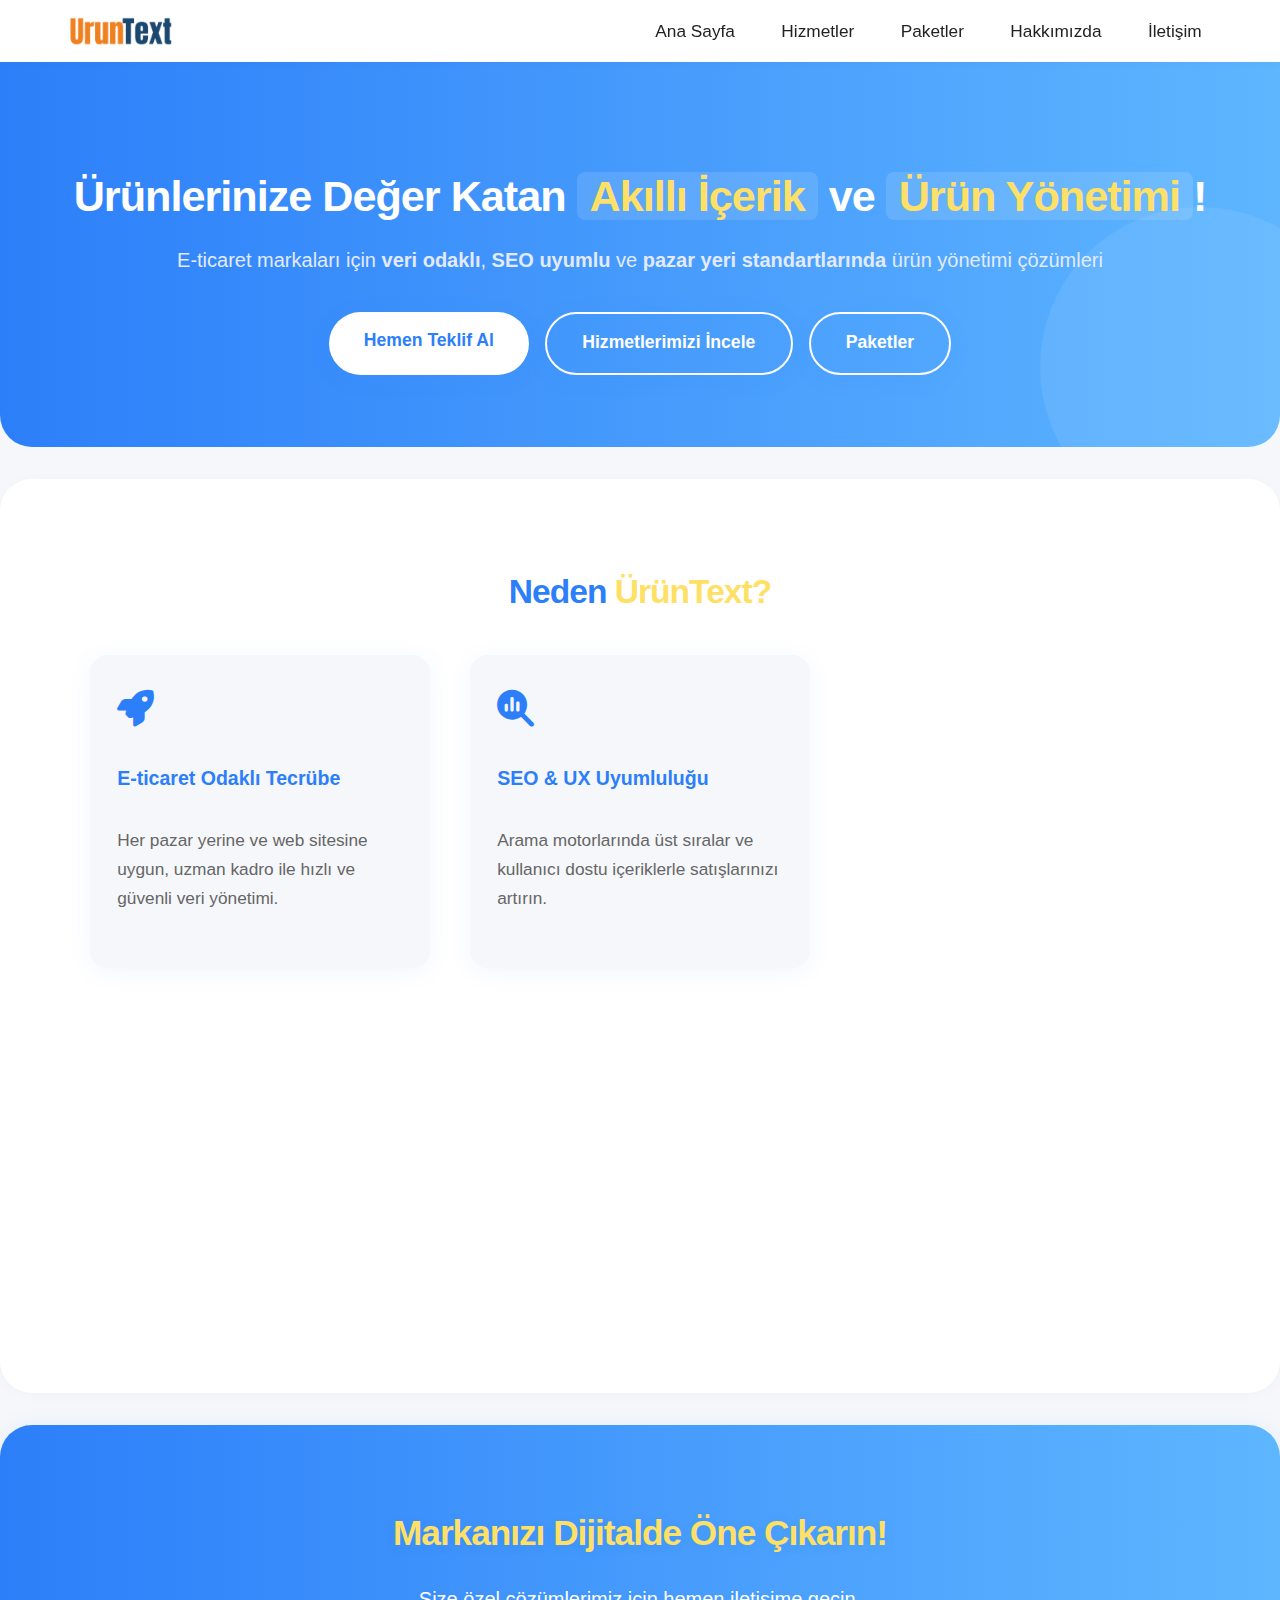
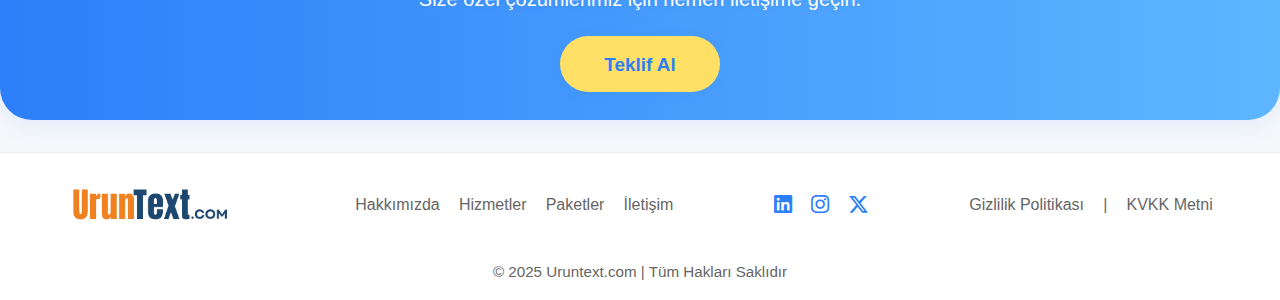
<file: index.html>
<!DOCTYPE html>
<html lang="tr">
<head>
  <meta charset="UTF-8" />
  <meta name="viewport" content="width=device-width, initial-scale=1.0" />
  <!-- SEO için temel meta etiketleri -->
<title>Uruntext - E-Ticaret Ürün ve İçerik Yönetimi</title>
<meta name="description" content="Uruntext.com, e-ticaret için ürün veri yönetimi, SEO uyumlu içerik ve görsel düzenleme hizmetleri sunar. Ürünlerinizi dijitalde öne çıkarın.">
<meta name="keywords" content="e-ticaret, ürün yönetimi, içerik yönetimi, SEO, veri yönetimi, görsel düzenleme, uruntext">
<meta name="robots" content="index, follow">
<meta name="author" content="Uruntext">

<!-- Sosyal medya için Open Graph -->
<meta property="og:title" content="Uruntext - E-Ticaret Ürün ve İçerik Yönetimi">
<meta property="og:description" content="E-ticaret için ürün veri yönetimi, SEO uyumlu içerik ve görsel düzenleme hizmetleri.">
<meta property="og:image" content="https://www.uruntext.com/logo.png">
<meta property="og:url" content="https://www.uruntext.com/">
<meta property="og:type" content="website">

<!-- Twitter kartı -->
<meta name="twitter:card" content="summary_large_image">
<meta name="twitter:title" content="Uruntext - E-Ticaret Ürün ve İçerik Yönetimi">
<meta name="twitter:description" content="E-ticaret için ürün veri yönetimi, SEO uyumlu içerik ve görsel düzenleme hizmetleri.">
<meta name="twitter:image" content="https://www.uruntext.com/logo.png">
  <title>Uruntext - Ana Sayfa</title>
  <link rel="stylesheet" href="style.css" />
 <link rel="icon" type="image/png" href="/urun" />
  <link rel="stylesheet" href="urunlogo.png" />
  <link rel="icon" type="image/x-icon" href="urunlogo.png">
</head>
<body>
  <header>
    <div class="container nav-flex">
       <a href="index.html" class="logo">
        <img src="urunlogo.png" alt="Uruntext Logo" style="height:30px; vertical-align:middle; margin-right:12px;">
      </a>
      <nav>
  <div class="hamburger" id="hamburger-menu">
    <span></span>
    <span></span>
    <span></span>
  </div>
  <ul id="main-menu">
    <li><a href="index.html">Ana Sayfa</a></li>
    <li><a href="hizmetler.html">Hizmetler</a></li>
    <li><a href="paketler.html">Paketler</a></li>
    <li><a href="hakkimizda.html">Hakkımızda</a></li>
    <li><a href="iletisim.html">İletişim</a></li>
  </ul>
</nav>
    </div>
  </header>
  <main>
    <section class="hero animated">
      <div class="container">
        <h1>Ürünlerinize Değer Katan <span class="highlight">Akıllı İçerik</span> ve <span class="highlight">Ürün Yönetimi</span>!</h1>
        <p class="subtitle">E-ticaret markaları için <b>veri odaklı</b>, <b>SEO uyumlu</b> ve <b>pazar yeri standartlarında</b> ürün yönetimi çözümleri</p>
        <div class="hero-buttons">
          <a href="iletisim.html" class="cta-button">Hemen Teklif Al</a>
          <a href="hizmetler.html" class="cta-button secondary">Hizmetlerimizi İncele</a>
          <a href="paketler.html" class="cta-button secondary">Paketler</a>
        </div>
      </div>
      <div class="hero-bg-shape"></div>
    </section>
    <section class="section preview">
      <div class="container">
        <h2 class="section-title">
          <span class="highlight-neden">Neden</span> <span class="highlight-uruntext">ÜrünText?</span>
        </h2>
        <div class="features">
  <div class="feature-card animated">
    <i class="fa-solid fa-rocket"></i>
    <h3>E-ticaret Odaklı Tecrübe</h3>
    <p>Her pazar yerine ve web sitesine uygun, uzman kadro ile hızlı ve güvenli veri yönetimi.</p>
  </div>
  <div class="feature-card animated delay-1">
    <i class="fa-solid fa-magnifying-glass-chart"></i>
    <h3>SEO &amp; UX Uyumluluğu</h3>
    <p>Arama motorlarında üst sıralar ve kullanıcı dostu içeriklerle satışlarınızı artırın.</p>
  </div>
  <div class="feature-card animated delay-2">
    <i class="fa-solid fa-user-check"></i>
    <h3>%100 Manuel Kontrol</h3>
    <p>İçerik ve veri kalitesi, manuel kontrol ve özgünlükle garanti altına alınır.</p>
  </div>

  <!-- Yeni Kartlar Başlıyor -->
  <div class="feature-card animated delay-3">
    <i class="fa-solid fa-gear"></i>
    <h3>Entegrasyon Desteği</h3>
    <p>XML, API veya manuel entegrasyon seçenekleriyle sistemlerinize uyumlu veri akışı sağlanır.</p>
  </div>
  <div class="feature-card animated delay-4">
    <i class="fa-solid fa-clock"></i>
    <h3>Zamanında Teslim</h3>
    <p>Projelerinizi söz verdiğimiz sürede eksiksiz ve hatasız teslim ederek iş akışınızı hızlandırıyoruz.</p>
  </div>
  <div class="feature-card animated delay-5">
    <i class="fa-solid fa-handshake"></i>
    <h3>Markanıza Özel Hizmet</h3>
    <p>Her marka için özel analiz yaparak, ürün yapınıza ve hedef kitlenize en uygun içerikleri oluşturuyoruz.</p>
  </div>
</div>
      </div>
    </section>



    <section class="section call-to-action">
      <div class="container">
        <h2 class="section-title">Markanızı Dijitalde Öne Çıkarın!</h2>
        <p class="subtitle">Size özel çözümlerimiz için hemen iletişime geçin.</p>
        <a href="iletisim.html" class="cta-button large">Teklif Al</a>
      </div>
    </section>


   
  </main>
  <footer>
    <div class="container footer-flex">
      <div class="footer-logo">
        <img src="comlogo.png" alt="Uruntext Logo" style="height: 38px; width:auto;">
      </div>
      <div class="footer-links">
        <a href="hakkimizda.html">Hakkımızda</a>
        <a href="hizmetler.html">Hizmetler</a>
        <a href="paketler.html">Paketler</a>
        <a href="iletisim.html">İletişim</a>
      </div>
      <div class="footer-social">
        <a href="#"><i class="fa-brands fa-linkedin"></i></a>
        <a href="#"><i class="fa-brands fa-instagram"></i></a>
        <a href="#"><i class="fa-brands fa-x-twitter"></i></a>
      </div>
      <div class="footer-legal">
        <a href="#">Gizlilik Politikası</a> | <a href="#">KVKK Metni</a>
      </div>
      <div class="footer-copy">
        &copy; 2025 Uruntext.com | Tüm Hakları Saklıdır
      </div>
    </div>
  </footer>
  <script>
    // Basit fade-in animasyonu için
    document.querySelectorAll('.animated').forEach((el, i) => {
      setTimeout(() => el.classList.add('visible'), 200 + i * 200);
    });
  </script>
  <script>
const hamburger = document.getElementById('hamburger-menu');
const menu = document.getElementById('main-menu');
hamburger?.addEventListener('click', () => {
  menu.classList.toggle('open');
});
</script>
</body>
</html>
</file>
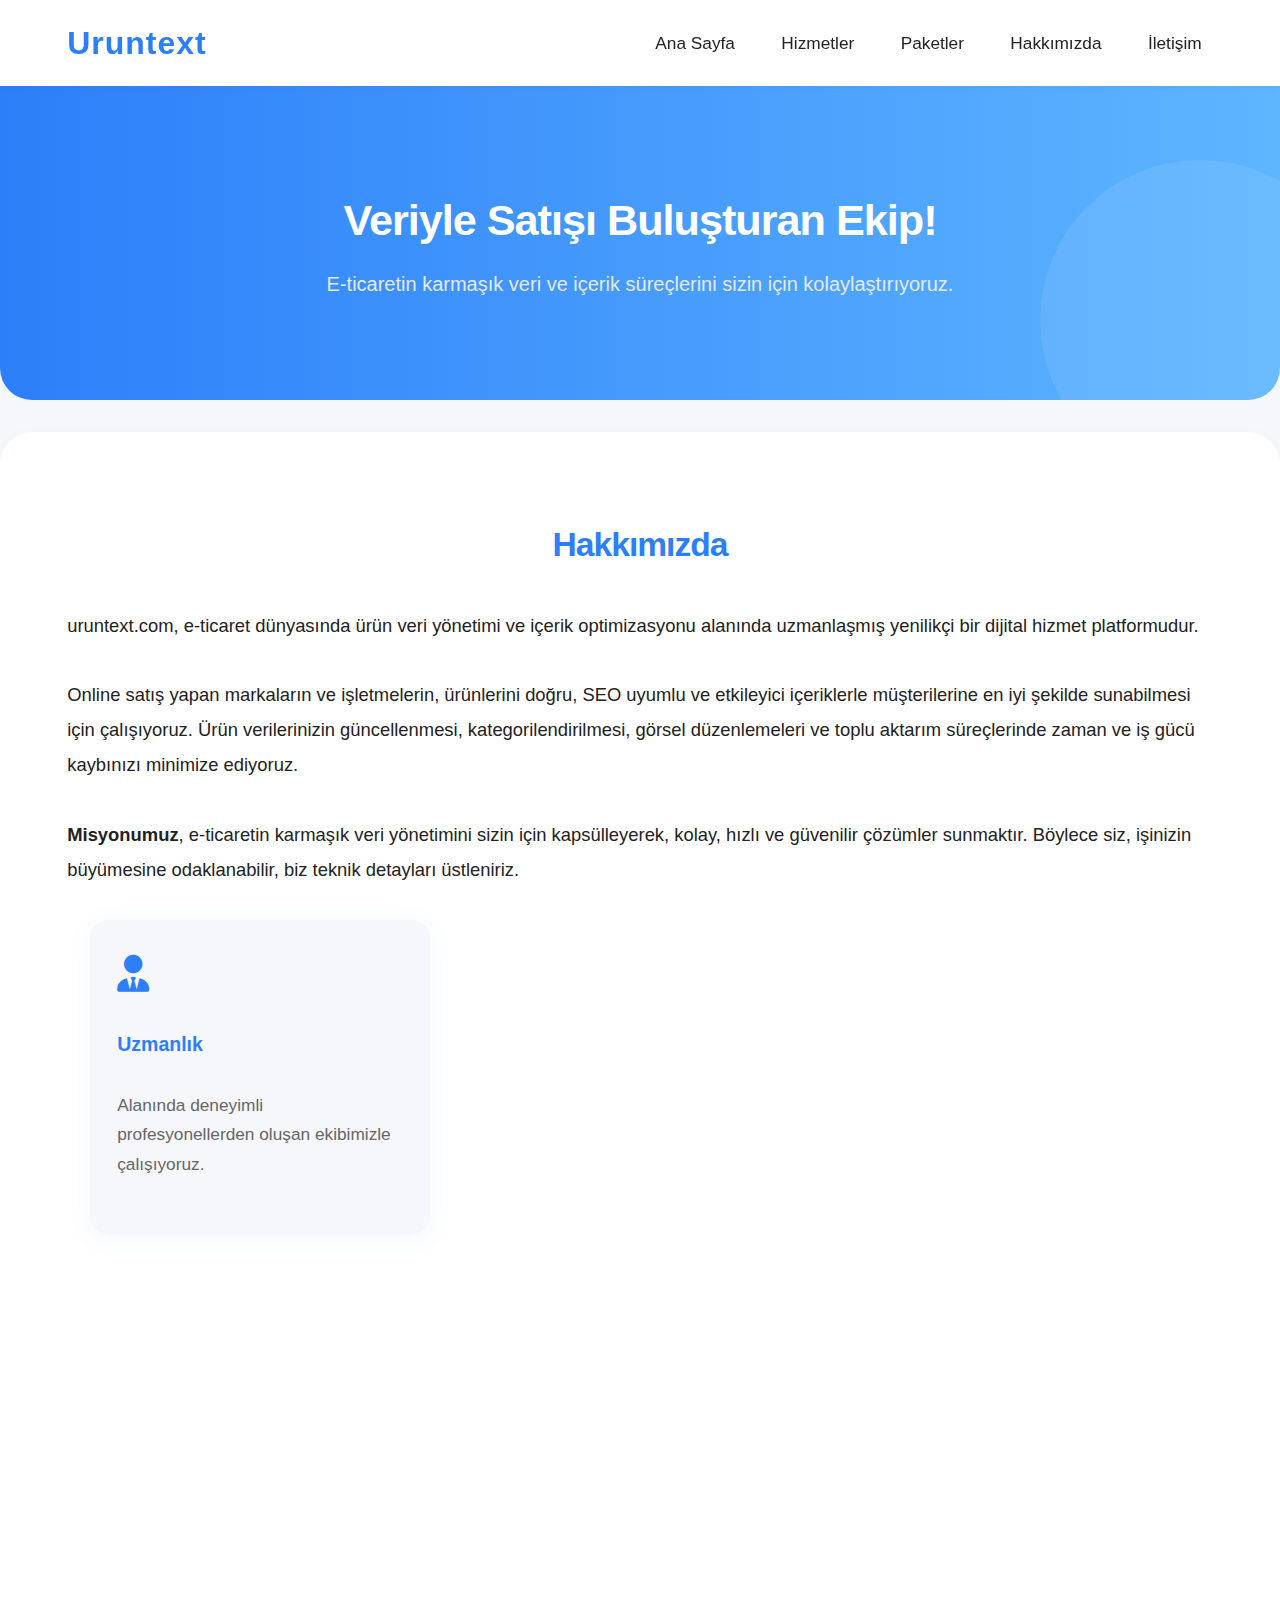
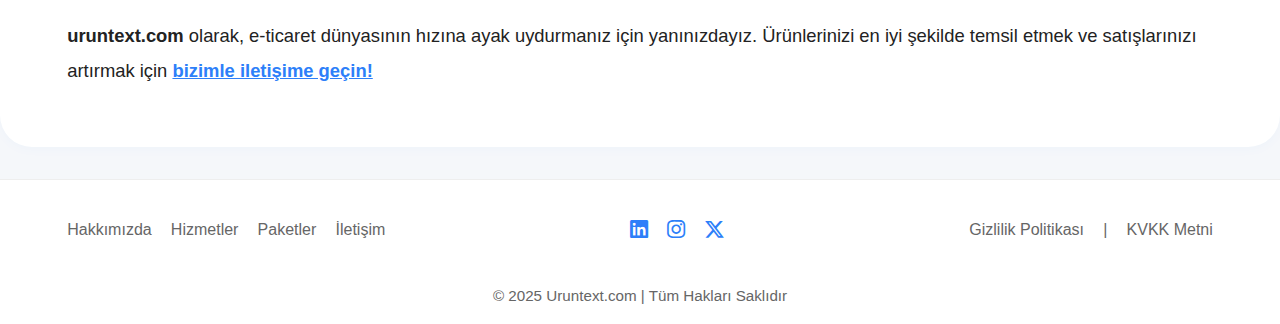
<file: hakkimizda.html>
<!DOCTYPE html>
<html lang="tr">
<head>
  <meta charset="UTF-8" />
  <meta name="viewport" content="width=device-width, initial-scale=1.0" />
  <title>Hakkımızda - Uruntext</title>
  <meta name="description" content="Uruntext hakkında: E-ticaret için ürün veri yönetimi ve içerik optimizasyonunda uzman dijital hizmet platformu.">
  <link rel="stylesheet" href="style.css" />
  <link rel="icon" type="image/x-icon" href="favicon.ico">
  <link rel="stylesheet" href="https://cdnjs.cloudflare.com/ajax/libs/font-awesome/6.5.0/css/all.min.css" />
</head>
<body>
  <header>
    <div class="container nav-flex">
      <a href="index.html" class="logo">Uruntext</a>
      <nav>
        <ul>
          <li><a href="index.html">Ana Sayfa</a></li>
          <li><a href="hizmetler.html">Hizmetler</a></li>
          <li><a href="paketler.html">Paketler</a></li>
          <li><a href="hakkimizda.html" class="active">Hakkımızda</a></li>
          <li><a href="iletisim.html">İletişim</a></li>
        </ul>
      </nav>
    </div>
  </header>
  <main>
    <section class="hero animated">
      <div class="container">
        <h1>Veriyle Satışı Buluşturan Ekip!</h1>
        <p class="subtitle">E-ticaretin karmaşık veri ve içerik süreçlerini sizin için kolaylaştırıyoruz.</p>
      </div>
      <div class="hero-bg-shape"></div>
    </section>
    <section class="section">
      <div class="container">
        <h2 class="section-title">Hakkımızda</h2>
        <div class="about-content animated">
          <p style="font-size:1.15rem;line-height:1.9;margin-bottom:2rem;">
            uruntext.com, e-ticaret dünyasında ürün veri yönetimi ve içerik optimizasyonu alanında uzmanlaşmış yenilikçi bir dijital hizmet platformudur.<br><br>
            Online satış yapan markaların ve işletmelerin, ürünlerini doğru, SEO uyumlu ve etkileyici içeriklerle müşterilerine en iyi şekilde sunabilmesi için çalışıyoruz. Ürün verilerinizin güncellenmesi, kategorilendirilmesi, görsel düzenlemeleri ve toplu aktarım süreçlerinde zaman ve iş gücü kaybınızı minimize ediyoruz.<br><br>
            <b>Misyonumuz</b>, e-ticaretin karmaşık veri yönetimini sizin için kapsülleyerek, kolay, hızlı ve güvenilir çözümler sunmaktır. Böylece siz, işinizin büyümesine odaklanabilir, biz teknik detayları üstleniriz.
          </p>
          <div class="features" style="margin-bottom:2rem;">
            <div class="feature-card animated">
              <i class="fa-solid fa-user-tie"></i>
              <h3>Uzmanlık</h3>
              <p>Alanında deneyimli profesyonellerden oluşan ekibimizle çalışıyoruz.</p>
            </div>
            <div class="feature-card animated delay-1">
              <i class="fa-solid fa-magnifying-glass-chart"></i>
              <h3>SEO Odaklı İçerik</h3>
              <p>Ürün açıklamalarınızı hem kullanıcı dostu hem de arama motorları için optimize ediyoruz.</p>
            </div>
            <div class="feature-card animated delay-2">
              <i class="fa-solid fa-code-branch"></i>
              <h3>Entegrasyon</h3>
              <p>Ürünlerinizi doğru kategorilerde ve eksiksiz şekilde online platformlarınıza entegre ediyoruz.</p>
            </div>
            <div class="feature-card animated delay-3">
              <i class="fa-solid fa-clock"></i>
              <h3>Zaman Tasarrufu</h3>
              <p>Toplu ürün yükleme ve veri yönetimi ile operasyonel süreçlerinizi hızlandırıyoruz.</p>
            </div>
            <div class="feature-card animated delay-4">
              <i class="fa-solid fa-shield-halved"></i>
              <h3>Güvenilirlik</h3>
              <p>Gizliliğiniz ve verileriniz bizim için öncelikli.</p>
            </div>
          </div>
          <p style="font-size:1.15rem;line-height:1.9;">
            <b>uruntext.com</b> olarak, e-ticaret dünyasının hızına ayak uydurmanız için yanınızdayız. Ürünlerinizi en iyi şekilde temsil etmek ve satışlarınızı artırmak için <a href="iletisim.html" style="color:var(--primary);font-weight:600;text-decoration:underline;">bizimle iletişime geçin!</a>
          </p>
        </div>
      </div>
    </section>
  </main>
  <footer>
    <div class="container footer-flex">
      <div class="footer-links">
        <a href="hakkimizda.html">Hakkımızda</a>
        <a href="hizmetler.html">Hizmetler</a>
        <a href="paketler.html">Paketler</a>
        <a href="iletisim.html">İletişim</a>
      </div>
      <div class="footer-social">
        <a href="#"><i class="fa-brands fa-linkedin"></i></a>
        <a href="#"><i class="fa-brands fa-instagram"></i></a>
        <a href="#"><i class="fa-brands fa-x-twitter"></i></a>
      </div>
      <div class="footer-legal">
        <a href="#">Gizlilik Politikası</a> | <a href="#">KVKK Metni</a>
      </div>
      <div class="footer-copy">
        &copy; 2025 Uruntext.com | Tüm Hakları Saklıdır
      </div>
    </div>
  </footer>
  <script>
    // Animasyonlar için
    document.querySelectorAll('.animated').forEach((el, i) => {
      setTimeout(() => el.classList.add('visible'), 200 + i * 200);
    });
  </script>
</body>
</html>
</file>
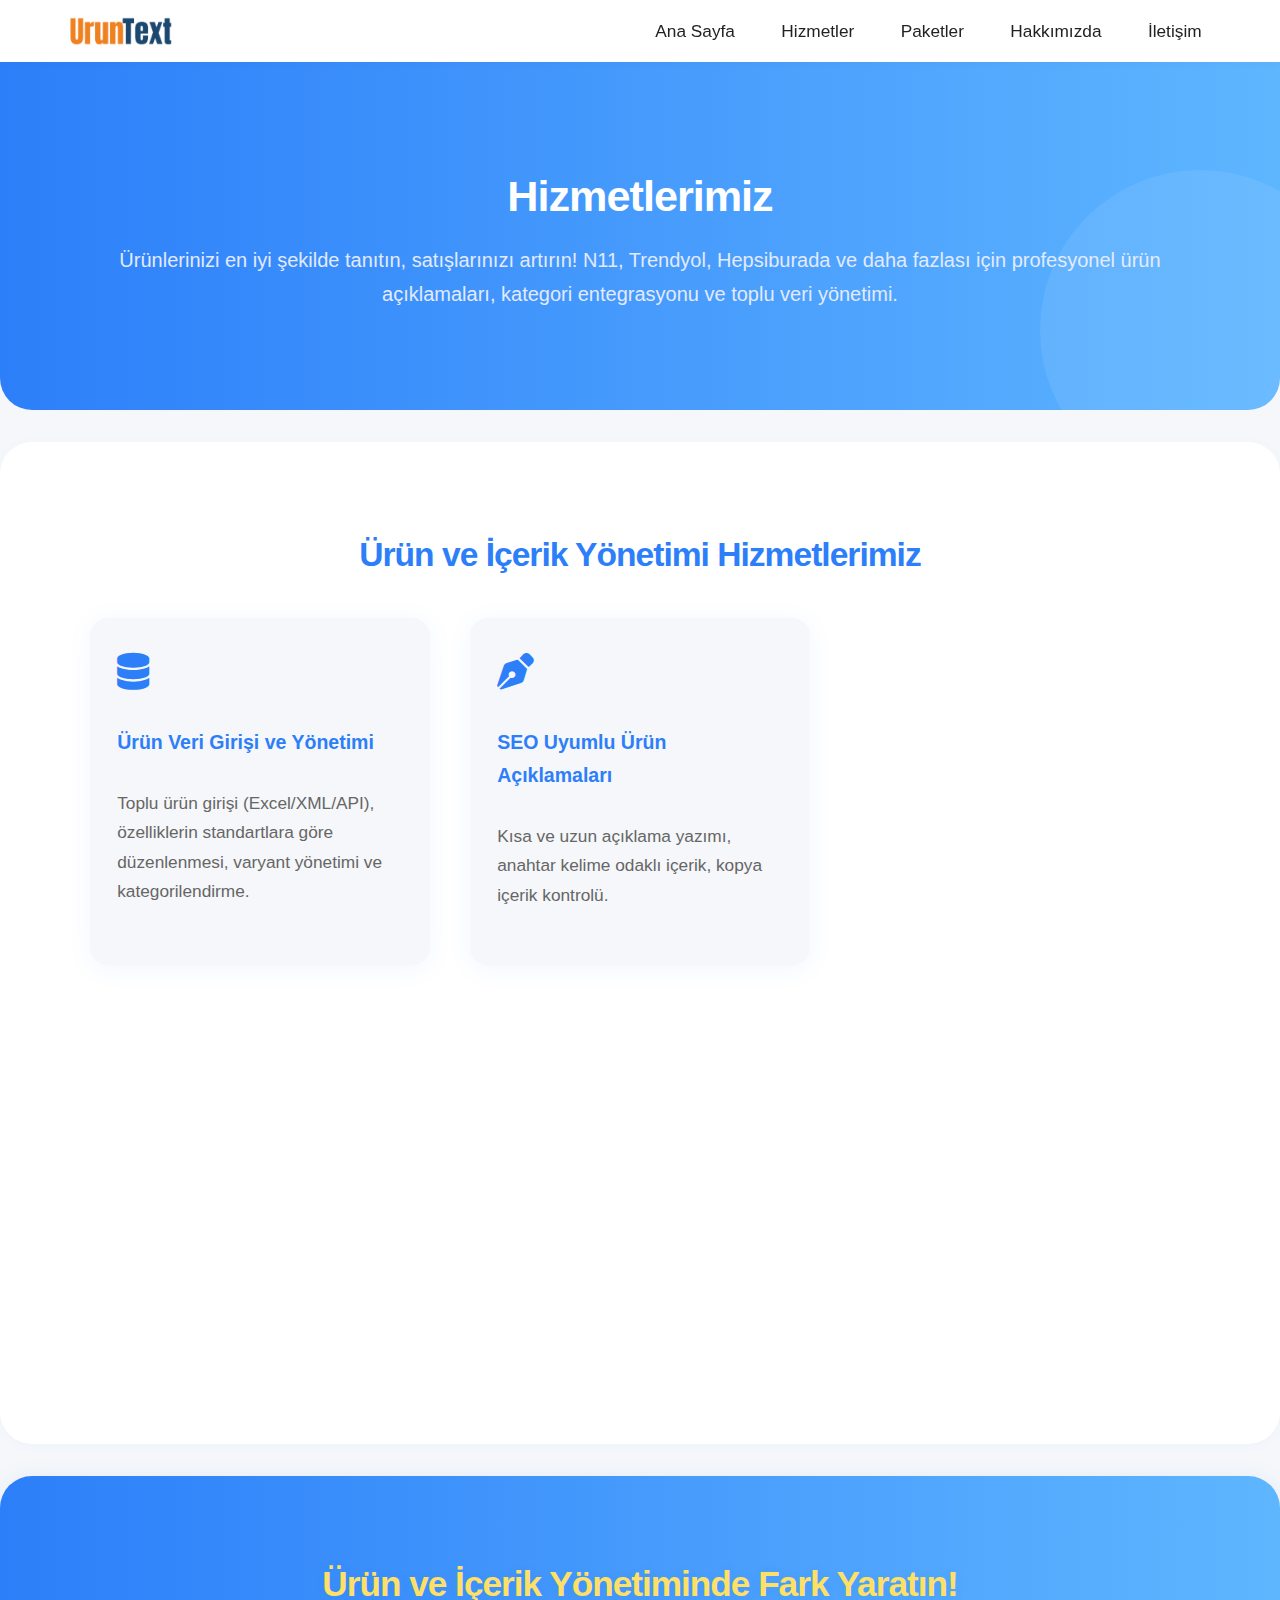
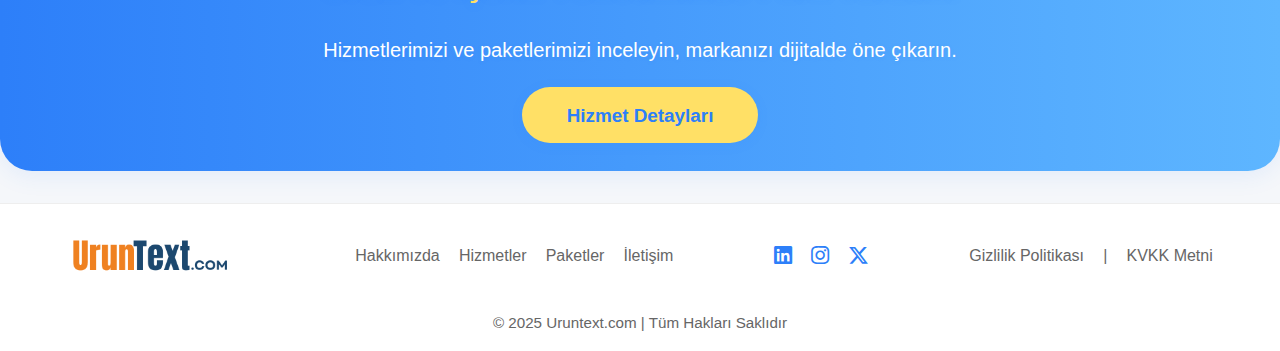
<file: hizmetler.html>
<!DOCTYPE html>
<html lang="tr">
<head>
  <meta charset="UTF-8" />
  <meta name="viewport" content="width=device-width, initial-scale=1.0" />
  <!-- SEO için temel meta etiketleri -->
<title>Uruntext - E-Ticaret Ürün ve İçerik Yönetimi</title>
<meta name="description" content="Uruntext.com, e-ticaret için ürün veri yönetimi, SEO uyumlu içerik ve görsel düzenleme hizmetleri sunar. Ürünlerinizi dijitalde öne çıkarın.">
<meta name="keywords" content="e-ticaret, ürün yönetimi, içerik yönetimi, SEO, veri yönetimi, görsel düzenleme, uruntext">
<meta name="robots" content="index, follow">
<meta name="author" content="Uruntext">

<!-- Sosyal medya için Open Graph -->
<meta property="og:title" content="Uruntext - E-Ticaret Ürün ve İçerik Yönetimi">
<meta property="og:description" content="E-ticaret için ürün veri yönetimi, SEO uyumlu içerik ve görsel düzenleme hizmetleri.">
<meta property="og:image" content="https://www.uruntext.com/logo.png">
<meta property="og:url" content="https://www.uruntext.com/">
<meta property="og:type" content="website">

<!-- Twitter kartı -->
<meta name="twitter:card" content="summary_large_image">
<meta name="twitter:title" content="Uruntext - E-Ticaret Ürün ve İçerik Yönetimi">
<meta name="twitter:description" content="E-ticaret için ürün veri yönetimi, SEO uyumlu içerik ve görsel düzenleme hizmetleri.">
<meta name="twitter:image" content="https://www.uruntext.com/logo.png">
  <title>Hizmetlerimiz - Uruntext</title>
  <link rel="stylesheet" href="style.css" />
  <link rel="icon" type="image/x-icon" href="favicon.ico">
  <link rel="stylesheet" href="https://cdnjs.cloudflare.com/ajax/libs/font-awesome/6.5.0/css/all.min.css" />
</head>
<body>
  <header>
    <div class="container nav-flex">
     <a href="index.html" class="logo">
        <img src="urunlogo.png" alt="Uruntext Logo" style="height:30px; vertical-align:middle; margin-right:12px;">
      </a>
      <nav>
        <ul>
          <li><a href="index.html">Ana Sayfa</a></li>
          <li><a href="hizmetler.html" class="active">Hizmetler</a></li>
          <li><a href="paketler.html">Paketler</a></li>
          <li><a href="hakkimizda.html">Hakkımızda</a></li>
          <li><a href="iletisim.html">İletişim</a></li>
        </ul>
      </nav>
    </div>
  </header>
  <main>
    <section class="hero animated">
      <div class="container">
        <h1>Hizmetlerimiz</h1>
        <p class="subtitle">Ürünlerinizi en iyi şekilde tanıtın, satışlarınızı artırın! N11, Trendyol, Hepsiburada ve daha fazlası için profesyonel ürün açıklamaları, kategori entegrasyonu ve toplu veri yönetimi.</p>
      </div>
      <div class="hero-bg-shape"></div>
    </section>
    <section class="section">
      <div class="container">
        <h2 class="section-title">Ürün ve İçerik Yönetimi Hizmetlerimiz</h2>
        <div class="features">
          <div class="feature-card animated">
            <i class="fa-solid fa-database"></i>
            <h3>Ürün Veri Girişi ve Yönetimi</h3>
            <p>Toplu ürün girişi (Excel/XML/API), özelliklerin standartlara göre düzenlenmesi, varyant yönetimi ve kategorilendirme.</p>
          </div>
          <div class="feature-card animated delay-1">
            <i class="fa-solid fa-pen-nib"></i>
            <h3>SEO Uyumlu Ürün Açıklamaları</h3>
            <p>Kısa ve uzun açıklama yazımı, anahtar kelime odaklı içerik, kopya içerik kontrolü.</p>
          </div>
          <div class="feature-card animated delay-2">
            <i class="fa-solid fa-image"></i>
            <h3>Görsel Düzenleme ve Optimizasyon</h3>
            <p>Arka plan temizleme, pazar yeri boyut standartları, WebP ve JPEG dönüştürme.</p>
          </div>
        </div>
        <div class="features" style="margin-top:2rem;">
          <div class="feature-card animated delay-1">
            <i class="fa-solid fa-code-branch"></i>
            <h3>XML &amp; API Entegrasyon</h3>
            <p>XML formatlama, validasyon, API ile ürün güncelleme ve otomatik veri güncelleme süreçleri.</p>
          </div>
          <div class="feature-card animated delay-2">
            <i class="fa-solid fa-tags"></i>
            <h3>Fiyat ve Stok Güncellemeleri</h3>
            <p>Periyodik güncellemeler, kampanya ve indirim yönetimi.</p>
          </div>
          <div class="feature-card animated delay-3">
            <i class="fa-solid fa-store"></i>
            <h3>Pazar Yeri ve Web Sitesi Uyumlandırma</h3>
            <p>Trendyol, Hepsiburada, N11, ÇiçekSepeti, Amazon, Shopify, WooCommerce ve IdeaSoft uyarlamaları.</p>
          </div>
        </div>
      </div>
    </section>
    <section class="section call-to-action">
      <div class="container">
        <h2 class="section-title">Ürün ve İçerik Yönetiminde Fark Yaratın!</h2>
        <p class="subtitle">Hizmetlerimizi ve paketlerimizi inceleyin, markanızı dijitalde öne çıkarın.</p>
        <a href="hizmetler.html" class="cta-button large">Hizmet Detayları</a>
      </div>
    </section>
  </main>
  <footer>
    <div class="container footer-flex">
      <div class="footer-logo">
        <img src="comlogo.png" alt="Uruntext Logo" style="height: 38px; width:auto;">
      </div>
      <div class="footer-links">
        <a href="hakkimizda.html">Hakkımızda</a>
        <a href="hizmetler.html">Hizmetler</a>
        <a href="paketler.html">Paketler</a>
        <a href="iletisim.html">İletişim</a>
      </div>
      <div class="footer-social">
        <a href="#"><i class="fa-brands fa-linkedin"></i></a>
        <a href="#"><i class="fa-brands fa-instagram"></i></a>
        <a href="#"><i class="fa-brands fa-x-twitter"></i></a>
      </div>
      <div class="footer-legal">
        <a href="#">Gizlilik Politikası</a> | <a href="#">KVKK Metni</a>
      </div>
      <div class="footer-copy">
        &copy; 2025 Uruntext.com | Tüm Hakları Saklıdır
      </div>
    </div>
  </footer>
  <script>
    // Animasyonlar için
    document.querySelectorAll('.animated').forEach((el, i) => {
      setTimeout(() => el.classList.add('visible'), 200 + i * 200);
    });
  </script>
</body>
</html>
</file>
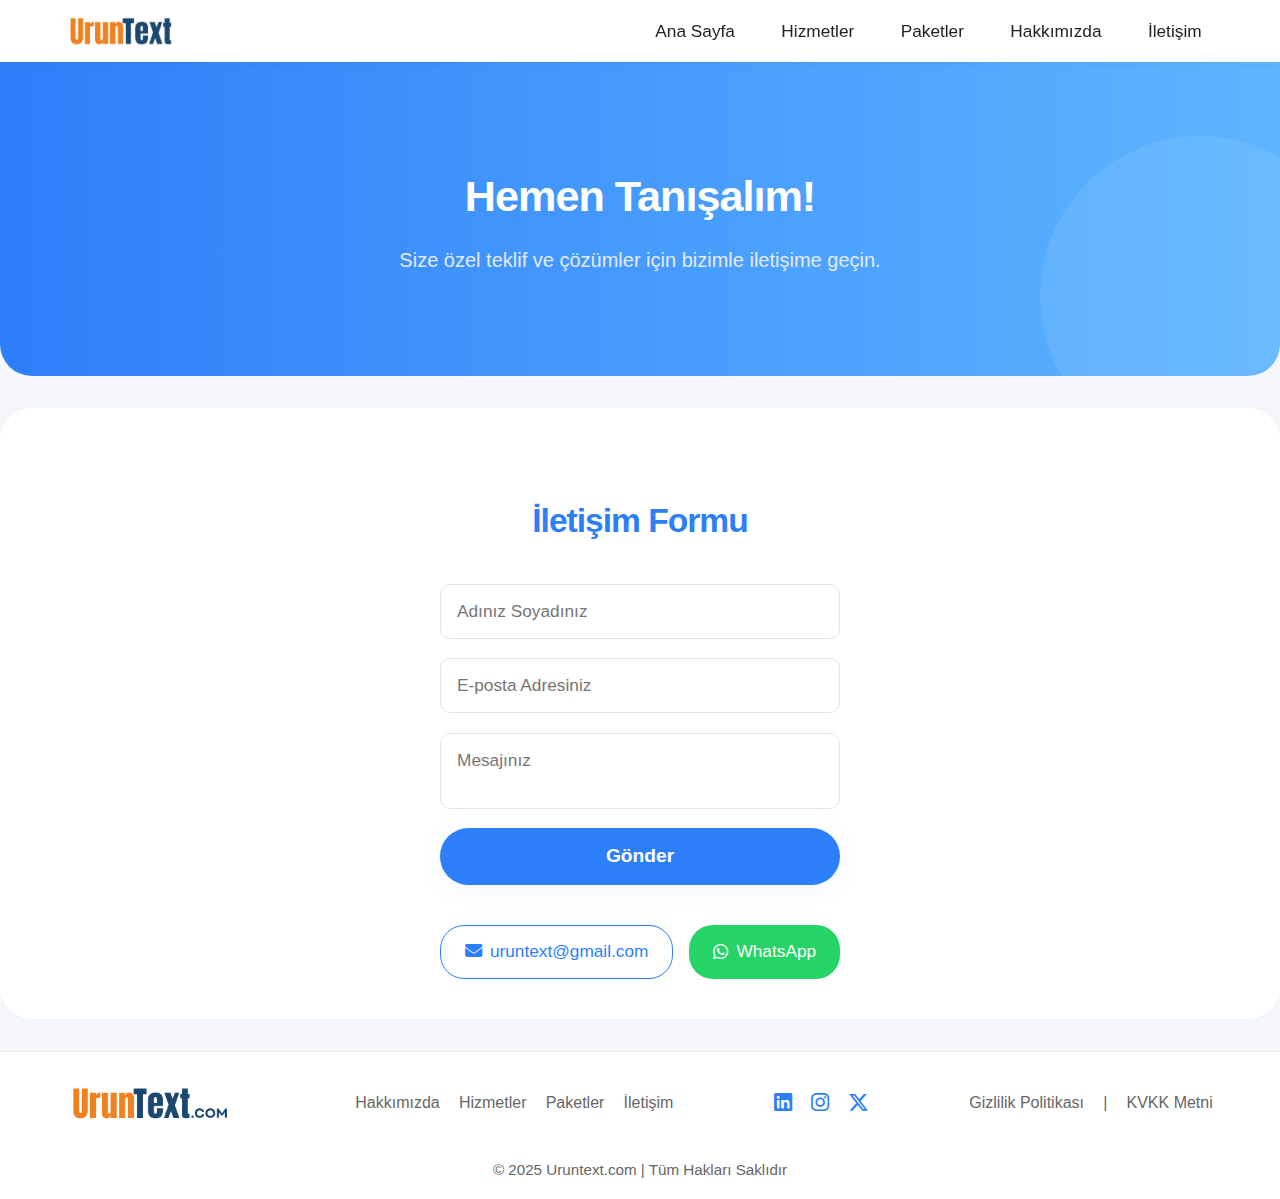
<file: iletisim.html>
<!DOCTYPE html>
<html lang="tr">
<head>
  <meta charset="UTF-8" />
  <meta name="viewport" content="width=device-width, initial-scale=1.0" />
  <!-- SEO için temel meta etiketleri -->
<title>Uruntext - E-Ticaret Ürün ve İçerik Yönetimi</title>
<meta name="description" content="Uruntext.com, e-ticaret için ürün veri yönetimi, SEO uyumlu içerik ve görsel düzenleme hizmetleri sunar. Ürünlerinizi dijitalde öne çıkarın.">
<meta name="keywords" content="e-ticaret, ürün yönetimi, içerik yönetimi, SEO, veri yönetimi, görsel düzenleme, uruntext">
<meta name="robots" content="index, follow">
<meta name="author" content="Uruntext">

<!-- Sosyal medya için Open Graph -->
<meta property="og:title" content="Uruntext - E-Ticaret Ürün ve İçerik Yönetimi">
<meta property="og:description" content="E-ticaret için ürün veri yönetimi, SEO uyumlu içerik ve görsel düzenleme hizmetleri.">
<meta property="og:image" content="https://www.uruntext.com/logo.png">
<meta property="og:url" content="https://www.uruntext.com/">
<meta property="og:type" content="website">

<!-- Twitter kartı -->
<meta name="twitter:card" content="summary_large_image">
<meta name="twitter:title" content="Uruntext - E-Ticaret Ürün ve İçerik Yönetimi">
<meta name="twitter:description" content="E-ticaret için ürün veri yönetimi, SEO uyumlu içerik ve görsel düzenleme hizmetleri.">
<meta name="twitter:image" content="https://www.uruntext.com/logo.png">
  <title>İletişim - Uruntext</title>
  <link rel="stylesheet" href="style.css" />
  <link rel="icon" type="image/x-icon" href="favicon.ico">
  <link rel="stylesheet" href="https://cdnjs.cloudflare.com/ajax/libs/font-awesome/6.5.0/css/all.min.css" />
</head>
<body>
  <header>
    <div class="container nav-flex">
       <a href="index.html" class="logo">
        <img src="urunlogo.png" alt="Uruntext Logo" style="height:30px; vertical-align:middle; margin-right:12px;">
      </a>
      <nav>
        <ul>
          <li><a href="index.html">Ana Sayfa</a></li>
          <li><a href="hizmetler.html">Hizmetler</a></li>
          <li><a href="paketler.html">Paketler</a></li>
          <li><a href="hakkimizda.html">Hakkımızda</a></li>
          <li><a href="iletisim.html" class="active">İletişim</a></li>
        </ul>
      </nav>
    </div>
  </header>
  <main>
    <section class="hero animated">
      <div class="container">
        <h1>Hemen Tanışalım!</h1>
        <p class="subtitle">Size özel teklif ve çözümler için bizimle iletişime geçin.</p>
      </div>
      <div class="hero-bg-shape"></div>
    </section>
    <section class="section">
      <div class="container">
        <h2 class="section-title">İletişim Formu</h2>
        <form class="contact-form animated" action="https://formspree.io/f/YOUR_FORM_ID" method="POST">
          <input type="text" name="name" placeholder="Adınız Soyadınız" required>
          <input type="email" name="email" placeholder="E-posta Adresiniz" required>
          <textarea name="message" placeholder="Mesajınız" required></textarea>
          <button type="submit" class="cta-button large">Gönder</button>
          <div id="form-success" style="display:none;color:green;margin-top:1rem;font-weight:600;">Mesajınız başarıyla gönderildi!</div>
        </form>
        <div class="contact-actions animated delay-1" style="margin-top:2rem;">
          <a href="mailto:uruntext@gmail.com" class="contact-btn"><i class="fa-solid fa-envelope"></i> uruntext@gmail.com</a>
          <a href="https://wa.me/905555555555" target="_blank" class="contact-btn whatsapp"><i class="fa-brands fa-whatsapp"></i> WhatsApp</a>
        </div>
      </div>
    </section>
  </main>
<footer>
    <div class="container footer-flex">
      <div class="footer-logo">
        <img src="comlogo.png" alt="Uruntext Logo" style="height: 38px; width:auto;">
      </div>
      <div class="footer-links">
        <a href="hakkimizda.html">Hakkımızda</a>
        <a href="hizmetler.html">Hizmetler</a>
        <a href="paketler.html">Paketler</a>
        <a href="iletisim.html">İletişim</a>
      </div>
      <div class="footer-social">
        <a href="#"><i class="fa-brands fa-linkedin"></i></a>
        <a href="#"><i class="fa-brands fa-instagram"></i></a>
        <a href="#"><i class="fa-brands fa-x-twitter"></i></a>
      </div>
      <div class="footer-legal">
        <a href="#">Gizlilik Politikası</a> | <a href="#">KVKK Metni</a>
      </div>
      <div class="footer-copy">
        &copy; 2025 Uruntext.com | Tüm Hakları Saklıdır
      </div>
    </div>
  </footer>
  <script>
    // Animasyonlar için
    document.querySelectorAll('.animated').forEach((el, i) => {
      setTimeout(() => el.classList.add('visible'), 200 + i * 200);
    });

    // Formspree başarı bildirimi
    document.querySelector('.contact-form')?.addEventListener('submit', function(e) {
      e.preventDefault();
      const form = this;
      fetch(form.action, {
        method: 'POST',
        body: new FormData(form),
        headers: { 'Accept': 'application/json' }
      }).then(response => {
        if (response.ok) {
          document.getElementById('form-success').style.display = 'block';
          form.reset();
        }
      });
    });
  </script>
</body>
</html>
</file>
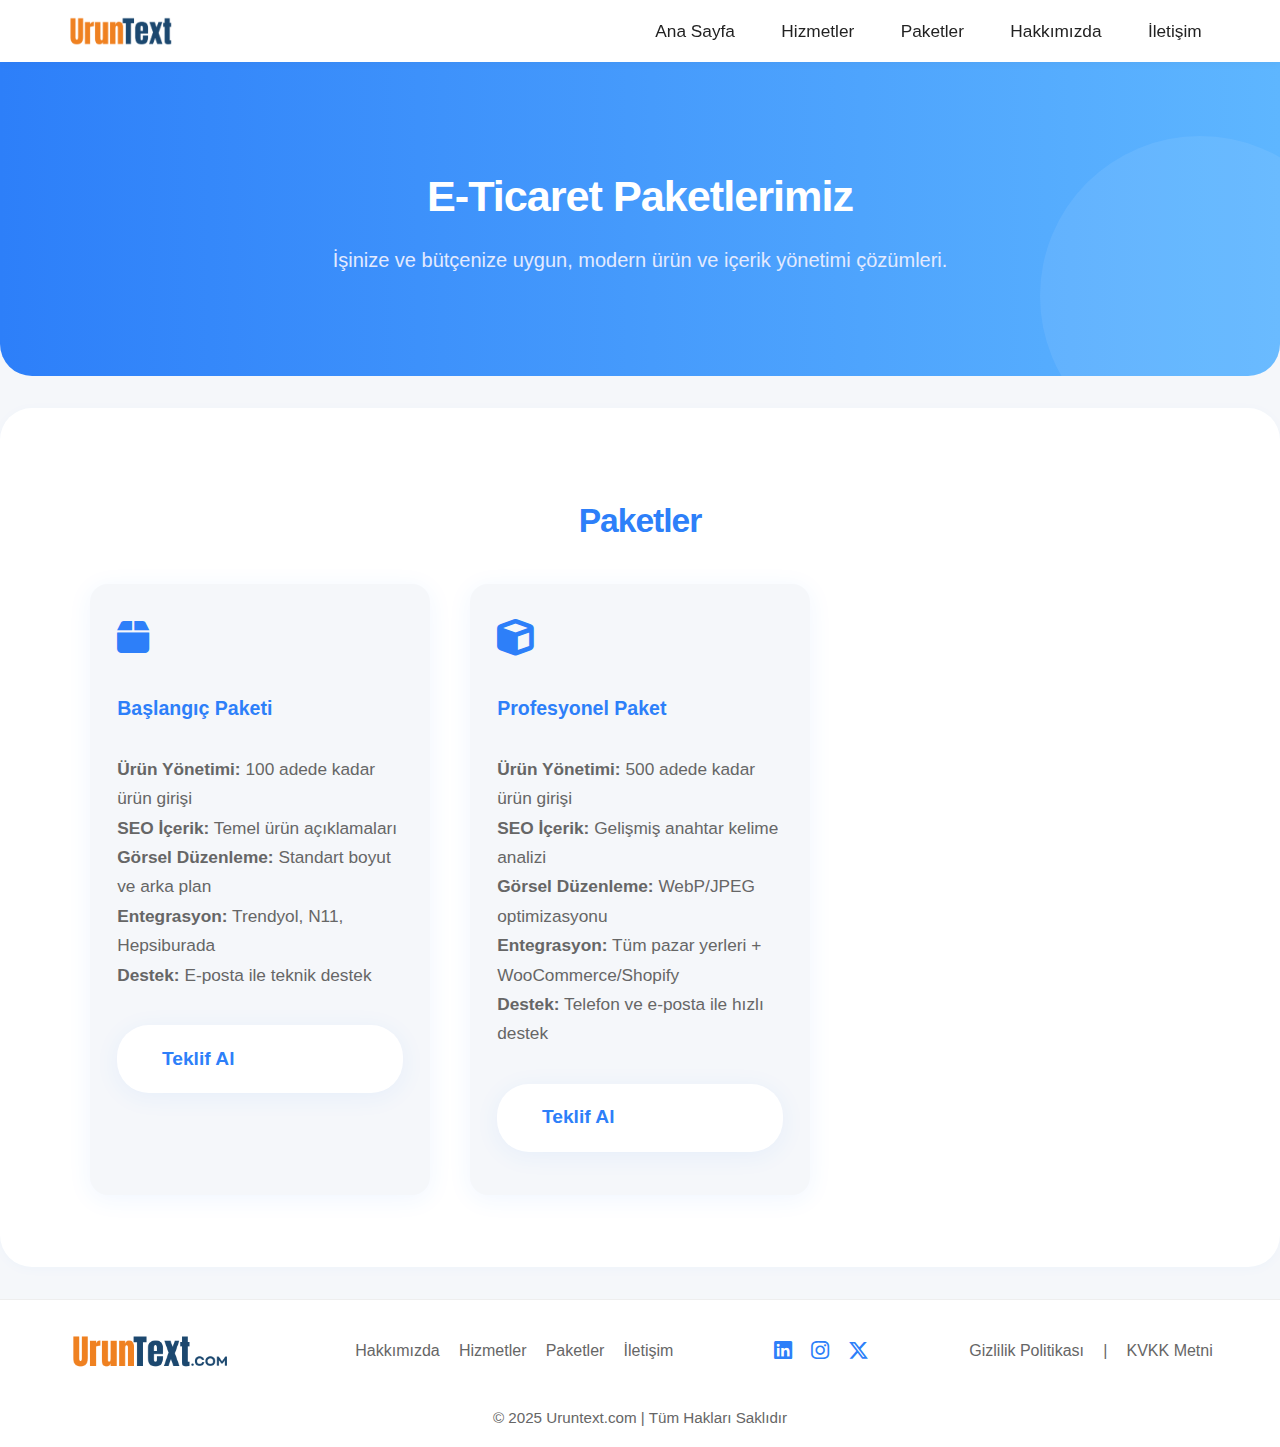
<file: paketler.html>
<!DOCTYPE html>
<html lang="tr">
<head>
  <meta charset="UTF-8" />
  <meta name="viewport" content="width=device-width, initial-scale=1.0" />
  <!-- SEO için temel meta etiketleri -->
<title>Uruntext - E-Ticaret Ürün ve İçerik Yönetimi</title>
<meta name="description" content="Uruntext.com, e-ticaret için ürün veri yönetimi, SEO uyumlu içerik ve görsel düzenleme hizmetleri sunar. Ürünlerinizi dijitalde öne çıkarın.">
<meta name="keywords" content="e-ticaret, ürün yönetimi, içerik yönetimi, SEO, veri yönetimi, görsel düzenleme, uruntext">
<meta name="robots" content="index, follow">
<meta name="author" content="Uruntext">

<!-- Sosyal medya için Open Graph -->
<meta property="og:title" content="Uruntext - E-Ticaret Ürün ve İçerik Yönetimi">
<meta property="og:description" content="E-ticaret için ürün veri yönetimi, SEO uyumlu içerik ve görsel düzenleme hizmetleri.">
<meta property="og:image" content="https://www.uruntext.com/logo.png">
<meta property="og:url" content="https://www.uruntext.com/">
<meta property="og:type" content="website">

<!-- Twitter kartı -->
<meta name="twitter:card" content="summary_large_image">
<meta name="twitter:title" content="Uruntext - E-Ticaret Ürün ve İçerik Yönetimi">
<meta name="twitter:description" content="E-ticaret için ürün veri yönetimi, SEO uyumlu içerik ve görsel düzenleme hizmetleri.">
<meta name="twitter:image" content="https://www.uruntext.com/logo.png">
  <title>Paketler - Uruntext</title>
  <link rel="stylesheet" href="style.css" />
  <link rel="icon" type="image/x-icon" href="favicon.ico">
  <link rel="stylesheet" href="https://cdnjs.cloudflare.com/ajax/libs/font-awesome/6.5.0/css/all.min.css" />
</head>
<body>
  <header>
    <div class="container nav-flex">
      <a href="index.html" class="logo">
        <img src="urunlogo.png" alt="Uruntext Logo" style="height:30px; vertical-align:middle; margin-right:12px;">
      </a>
      <nav>
        <ul>
          <li><a href="index.html">Ana Sayfa</a></li>
          <li><a href="hizmetler.html">Hizmetler</a></li>
          <li><a href="paketler.html" class="active">Paketler</a></li>
          <li><a href="hakkimizda.html">Hakkımızda</a></li>
          <li><a href="iletisim.html">İletişim</a></li>
        </ul>
      </nav>
    </div>
  </header>
  <main>
    <section class="hero animated">
      <div class="container">
        <h1>E-Ticaret Paketlerimiz</h1>
        <p class="subtitle">İşinize ve bütçenize uygun, modern ürün ve içerik yönetimi çözümleri.</p>
      </div>
      <div class="hero-bg-shape"></div>
    </section>
    <section class="section">
      <div class="container">
        <h2 class="section-title">Paketler</h2>
        <div class="features" style="margin-bottom:2rem;">
          <div class="feature-card animated">
            <i class="fa-solid fa-box"></i>
            <h3>Başlangıç Paketi</h3>
            <p style="font-size:1.08rem;">
              <b>Ürün Yönetimi:</b> 100 adede kadar ürün girişi<br>
              <b>SEO İçerik:</b> Temel ürün açıklamaları<br>
              <b>Görsel Düzenleme:</b> Standart boyut ve arka plan<br>
              <b>Entegrasyon:</b> Trendyol, N11, Hepsiburada<br>
              <b>Destek:</b> E-posta ile teknik destek
            </p>
            <a href="iletisim.html" class="cta-button large" style="margin-top:1rem;">Teklif Al</a>
          </div>
          <div class="feature-card animated delay-1">
            <i class="fa-solid fa-cube"></i>
            <h3>Profesyonel Paket</h3>
            <p style="font-size:1.08rem;">
              <b>Ürün Yönetimi:</b> 500 adede kadar ürün girişi<br>
              <b>SEO İçerik:</b> Gelişmiş anahtar kelime analizi<br>
              <b>Görsel Düzenleme:</b> WebP/JPEG optimizasyonu<br>
              <b>Entegrasyon:</b> Tüm pazar yerleri + WooCommerce/Shopify<br>
              <b>Destek:</b> Telefon ve e-posta ile hızlı destek
            </p>
            <a href="iletisim.html" class="cta-button large" style="margin-top:1rem;">Teklif Al</a>
          </div>
          <div class="feature-card animated delay-2">
            <i class="fa-solid fa-layer-group"></i>
            <h3>Kurumsal Paket</h3>
            <p style="font-size:1.08rem;">
              <b>Ürün Yönetimi:</b> Sınırsız ürün girişi ve toplu güncelleme<br>
              <b>SEO İçerik:</b> Özel içerik stratejisi ve özgün metinler<br>
              <b>Görsel Düzenleme:</b> İleri düzey görsel optimizasyon<br>
              <b>Entegrasyon:</b> API/XML ile özel entegrasyonlar<br>
              <b>Destek:</b> 7/24 özel müşteri temsilcisi
            </p>
            <a href="iletisim.html" class="cta-button large" style="margin-top:1rem;">Teklif Al</a>
          </div>
        </div>
        
      </div>
    </section>
  </main>
<footer>
    <div class="container footer-flex">
      <div class="footer-logo">
        <img src="comlogo.png" alt="Uruntext Logo" style="height: 38px; width:auto;">
      </div>
      <div class="footer-links">
        <a href="hakkimizda.html">Hakkımızda</a>
        <a href="hizmetler.html">Hizmetler</a>
        <a href="paketler.html">Paketler</a>
        <a href="iletisim.html">İletişim</a>
      </div>
      <div class="footer-social">
        <a href="#"><i class="fa-brands fa-linkedin"></i></a>
        <a href="#"><i class="fa-brands fa-instagram"></i></a>
        <a href="#"><i class="fa-brands fa-x-twitter"></i></a>
      </div>
      <div class="footer-legal">
        <a href="#">Gizlilik Politikası</a> | <a href="#">KVKK Metni</a>
      </div>
      <div class="footer-copy">
        &copy; 2025 Uruntext.com | Tüm Hakları Saklıdır
      </div>
    </div>
  </footer>
  <script>
    // Animasyonlar için
    document.querySelectorAll('.animated').forEach((el, i) => {
      setTimeout(() => el.classList.add('visible'), 200 + i * 200);
    });
  </script>
</body>
</html>
</file>
<file: style.css>
@import url('https://cdnjs.cloudflare.com/ajax/libs/font-awesome/6.5.0/css/all.min.css');

:root {
  --primary: #2d7ff9;
  --secondary: #f5f7fa;
  --text: #222;
  --white: #fff;
  --gray: #666;
  --radius: 18px;
  --shadow: 0 4px 24px rgba(45,127,249,0.07);
}

*,
*::before,
*::after {
    box-sizing: border-box;
}

body {
  margin: 0;
  font-family: 'Segoe UI', 'Roboto', Arial, sans-serif;
  background: var(--secondary);
  color: var(--text);
  line-height: 1.7;
}

.container {
  width: 92%;
  max-width: 1200px;
  margin: 0 auto;
  padding: 0 1rem;
}

header {
  background: var(--white);
  box-shadow: 0 2px 8px rgba(0,0,0,0.03);
  padding: 1rem 0;
  position: sticky;
  top: 0;
  z-index: 10;
}

.nav-flex {
  display: flex;
  align-items: center;
  justify-content: space-between;
}

.logo {
  display: flex;
  align-items: center;
  font-size: 2rem;
  font-weight: bold;
  color: var(--primary);
  text-decoration: none;
  letter-spacing: 1px;
  font-family: 'Segoe UI Semibold', 'Segoe UI', Arial, sans-serif;
}

.logo-img {
  height: 68px;
  width: auto;
  margin-right: 12px;
  display: block;
}

.logo-text {
  font-size: 2rem;
  font-weight: bold;
  color: var(--primary);
}

nav ul {
  list-style: none;
  display: flex;
  gap: 1.5rem;
  margin: 0;
  padding: 0;
}

nav a {
  color: var(--text);
  text-decoration: none;
  font-weight: 500;
  font-size: 1.08rem;
  transition: color 0.2s;
  padding: 0.3rem 0.7rem;
  border-radius: 8px;
}

nav a:hover {
  color: var(--primary);
  background: var(--secondary);
}

.hero {
  background: linear-gradient(90deg, var(--primary) 0%, #5eb6ff 100%);
  color: var(--white);
  padding: 5rem 0 4rem 0;
  text-align: center;
  border-radius: 0 0 32px 32px;
  margin-bottom: 2rem;
  position: relative;
  overflow: hidden;
}

.hero-bg-shape {
  position: absolute;
  right: -80px;
  bottom: -80px;
  width: 320px;
  height: 320px;
  background: rgba(255,255,255,0.08);
  border-radius: 50%;
  z-index: 0;
  animation: float 6s ease-in-out infinite alternate;
}

@keyframes float {
  from { transform: translateY(0);}
  to { transform: translateY(-30px);}
}

.hero h1 {
  font-size: 2.7rem;
  margin-bottom: 1.2rem;
  font-weight: 800;
  letter-spacing: -1px;
  line-height: 1.2;
}

.hero .highlight {
  color: #ffe066;
  background: rgba(255,255,255,0.12);
  border-radius: 8px;
  padding: 0 0.3em;
}

.subtitle {
  font-size: 1.25rem;
  margin-bottom: 2.2rem;
  color: #e3eaff;
  font-weight: 400;
}

.hero-buttons {
  display: flex;
  justify-content: center;
  gap: 1rem;
  flex-wrap: wrap;
  z-index: 1;
  position: relative;
}

.cta-button {
  background: var(--white);
  color: var(--primary);
  padding: 0.9rem 2.2rem;
  border-radius: 32px;
  font-size: 1.1rem;
  font-weight: 600;
  text-decoration: none;
  box-shadow: var(--shadow);
  transition: background 0.2s, color 0.2s, transform 0.2s;
  border: none;
  cursor: pointer;
  margin-bottom: 0.5rem;
  outline: none;
}

.cta-button.secondary {
  background: transparent;
  color: var(--white);
  border: 2px solid var(--white);
}

.cta-button.large {
  font-size: 1.2rem;
  padding: 1.1rem 2.8rem;
}

.cta-button:hover {
  background: var(--primary);
  color: var(--white);
  border-color: var(--primary);
  transform: translateY(-2px) scale(1.04);
}

.section {
  padding: 3.5rem 0 2.5rem 0;
  background: var(--white);
  border-radius: 32px;
  margin-bottom: 2rem;
  box-shadow: 0 2px 12px rgba(45,127,249,0.03);
}

.section-title {
  text-align: center;
  font-size: 2.1rem;
  margin-bottom: 2.2rem;
  font-weight: 700;
  color: var(--primary);
  letter-spacing: -1px;
}

.features {
  display: flex;
  flex-wrap: wrap;
  gap: 2.5rem;
  justify-content: center;
  align-items: stretch;
  margin-bottom: 2rem;
}

.feature-card {
  background: var(--secondary);
  border-radius: var(--radius);
  padding: 2.2rem 1.7rem;
  min-width: 260px;
  max-width: 340px;
  flex: 1 1 320px;
  box-shadow: var(--shadow);
  text-align: left;
  display: flex;
  flex-direction: column;
  align-items: flex-start;
  transition: transform 0.3s, box-shadow 0.3s;
  opacity: 0;
  transform: translateY(30px);
  margin-bottom: 0;
}

.feature-card.visible {
  opacity: 1;
  transform: translateY(0);
}

.feature-card i {
  font-size: 2.3rem;
  color: var(--primary);
  margin-bottom: 1rem;
}

.feature-card h3 {
  color: var(--primary);
  font-size: 1.22rem;
  margin-bottom: 0.8rem;
  font-weight: 700;
}

.feature-card p {
  color: var(--gray);
  font-size: 1.08rem;
  margin-bottom: 1.2rem;
  line-height: 1.7;
}

.feature-card .cta-button.large {
  align-self: stretch;
  margin-top: auto;
}

/* Call-to-action alanı için */
.section.call-to-action {
  background: linear-gradient(90deg, #2d7ff9 0%, #5eb6ff 100%);
  color: #fff;
  border-radius: 32px;
  box-shadow: 0 4px 24px rgba(45,127,249,0.10);
  margin-bottom: 2rem;
  text-align: center;
  padding: 3rem 1rem 2.5rem 1rem;
  position: relative;
  overflow: hidden;
}

.section.call-to-action .section-title {
  color: #ffe066;
  font-size: 2.2rem;
  font-weight: 900;
  letter-spacing: -1px;
  margin-bottom: 1.2rem;
  text-shadow: 0 2px 8px rgba(45,127,249,0.18);
}

.section.call-to-action .subtitle {
  color: #fff;
  font-size: 1.25rem;
  font-weight: 500;
  margin-bottom: 2rem;
  text-shadow: 0 1px 4px rgba(45,127,249,0.12);
}

.section.call-to-action .cta-button.large {
  background: #ffe066;
  color: #2d7ff9;
  font-size: 1.18rem;
  font-weight: 700;
  padding: 1.1rem 2.8rem;
  border-radius: 32px;
  box-shadow: 0 2px 12px rgba(45,127,249,0.10);
  border: none;
  transition: background 0.2s, color 0.2s, transform 0.2s;
  margin-top: 0.5rem;
}

.section.call-to-action .cta-button.large:hover {
  background: #fff;
  color: #2d7ff9;
  transform: scale(1.05);
}

/* Footer düzeni */
footer {
  background: var(--white);
  color: var(--gray);
  font-size: 1rem;
  border-top: 1px solid #eee;
  margin-top: 2rem;
  padding: 2rem 0 1rem 0;
}

.footer-flex {
  display: flex;
  flex-wrap: wrap;
  gap: 1.2rem;
  align-items: center;
  justify-content: space-between;
}

.footer-logo {
  display: flex;
  align-items: center;
  margin-right: 1.5rem;
}

.footer-links, .footer-social, .footer-legal {
  display: flex;
  gap: 1.2rem;
  flex-wrap: wrap;
  align-items: center;
}

.footer-links a, .footer-legal a {
  color: var(--gray);
  text-decoration: none;
  font-size: 1rem;
  transition: color 0.2s;
}

.footer-links a:hover, .footer-legal a:hover {
  color: var(--primary);
}

.footer-social a {
  color: var(--primary);
  font-size: 1.3rem;
  transition: color 0.2s;
}

.footer-social a:hover {
  color: #1a5fd0;
}

.footer-copy {
  width: 100%;
  text-align: center;
  margin-top: 1rem;
  color: var(--gray);
  font-size: 0.95rem;
}

/* İletişim formu stilleri */
.contact-form {
  display: flex;
  flex-direction: column;
  gap: 1.2rem;
  max-width: 400px;
  margin: 0 auto 2rem auto;
}

.contact-form input,
.contact-form textarea {
  padding: 1rem;
  border-radius: 10px;
  border: 1px solid #e0e6ef;
  font-size: 1.08rem;
  font-family: inherit;
  resize: none;
  background: #fff;
  color: var(--text);
  transition: border 0.2s;
}

.contact-form input:focus,
.contact-form textarea:focus {
  border-color: var(--primary);
  outline: none;
}

.contact-form button {
  background: var(--primary);
  color: #fff;
  border: none;
  padding: 1rem;
  border-radius: 32px;
  font-size: 1.15rem;
  font-weight: 700;
  cursor: pointer;
  transition: background 0.2s, transform 0.2s;
}

.contact-form button:hover {
  background: #1a5fd0;
  transform: scale(1.04);
}

.contact-actions {
  display: flex;
  flex-wrap: wrap;
  gap: 1rem;
  justify-content: center;
  margin-top: 1.5rem;
}

.contact-btn {
  display: flex;
  align-items: center;
  gap: 0.5rem;
  background: var(--white);
  color: var(--primary);
  border: 1px solid var(--primary);
  border-radius: 24px;
  padding: 0.7rem 1.5rem;
  font-weight: 500;
  text-decoration: none;
  font-size: 1.08rem;
  transition: background 0.2s, color 0.2s, border 0.2s;
}

.contact-btn.whatsapp {
  background: #25d366;
  color: #fff;
  border: none;
}

.contact-btn:hover {
  background: var(--primary);
  color: #fff;
  border-color: var(--primary);
}

/* Hamburger ikon */
.hamburger {
  display: none;
  flex-direction: column;
  justify-content: center;
  width: 32px;
  height: 32px;
  cursor: pointer;
  margin-left: 12px;
  z-index: 1201;
}
.hamburger span {
  height: 4px;
  width: 100%;
  background: var(--primary);
  margin: 4px 0;
  border-radius: 2px;
  transition: all 0.3s;
}

/* Menü */
nav ul {
  list-style: none;
  display: flex;
  gap: 1.5rem;
  margin: 0;
  padding: 0;
  align-items: center;
  transition: none;
}

@media (max-width: 900px) {
  .hamburger {
    display: flex;
  }
  nav ul {
    flex-direction: column;
    position: fixed;
    top: 0;
    right: -260px;
    width: 220px;
    height: 100vh;
    background: #fff;
    box-shadow: -2px 0 16px rgba(45,127,249,0.08);
    padding: 3rem 1.5rem 1.5rem 1.5rem;
    gap: 1.5rem;
    align-items: flex-start;
    z-index: 1202;
    transition: right 0.3s cubic-bezier(.4,0,.2,1);
  }
  nav ul.open {
    right: 0;
  }
}

/* style.css dosyanıza ekleyin */
.highlight-neden {
  color: #2d7ff9; /* örnek: mavi */
}
.highlight-uruntext {
  color: #ffe066; /* örnek: sarı */
}
</file>
